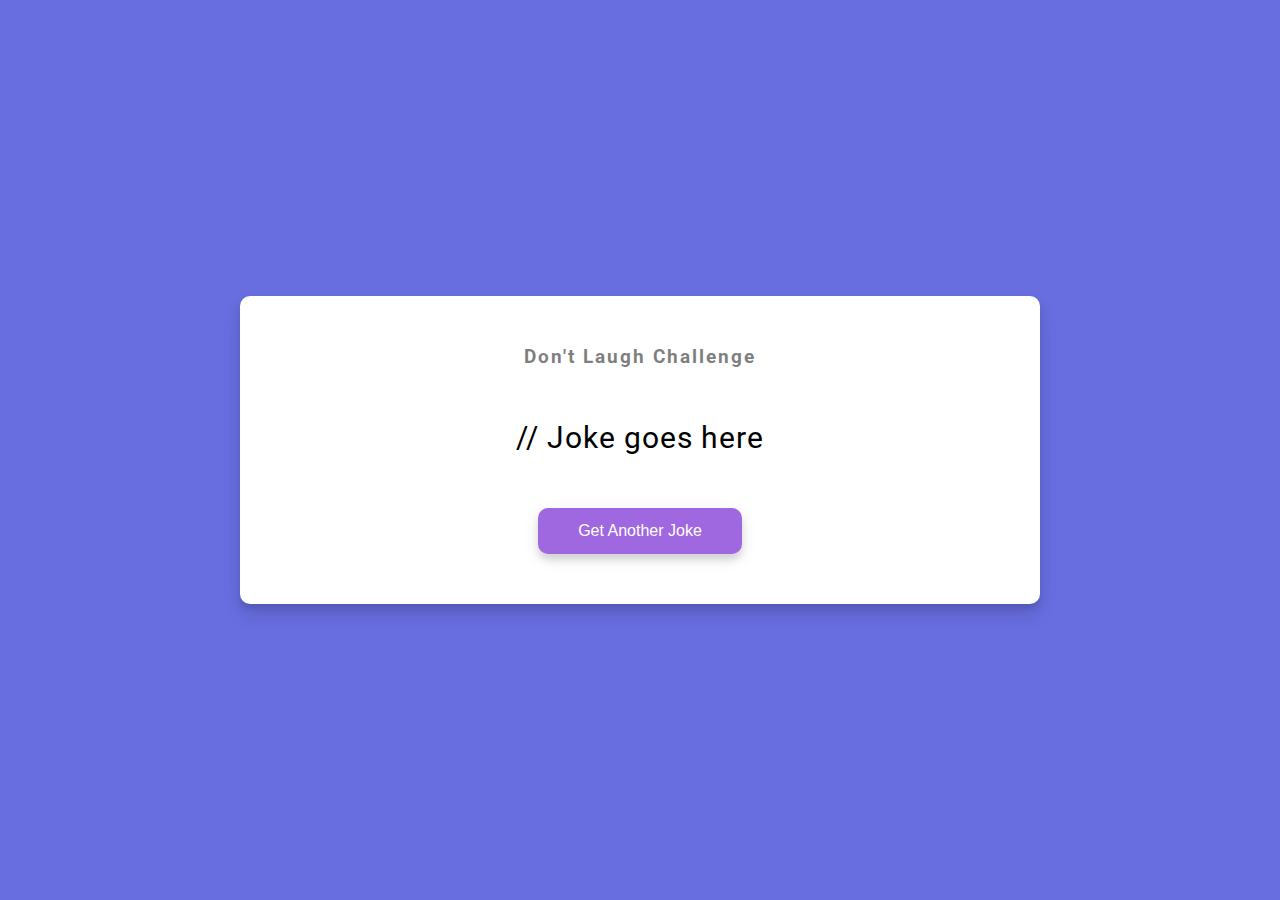
<file: 10.dad-jokes/index.html>
<!DOCTYPE html>
<html lang="en">

<head>
    <meta charset="UTF-8">
    <meta name="viewport" content="width=device-width, initial-scale=1.0">
    <title>Dad Jokes</title>
    <link rel="stylesheet" href="style.css">
</head>

<body>
    <div class="container">
        <h3>Don't Laugh Challenge</h3>
        <div id="joke" class="joke">
            // Joke goes here
        </div>
        <button id="jokeBtn" class="btn">Get Another Joke</button>
    </div>
    <script src="script.js"></script>
</body>

</html>
</file>
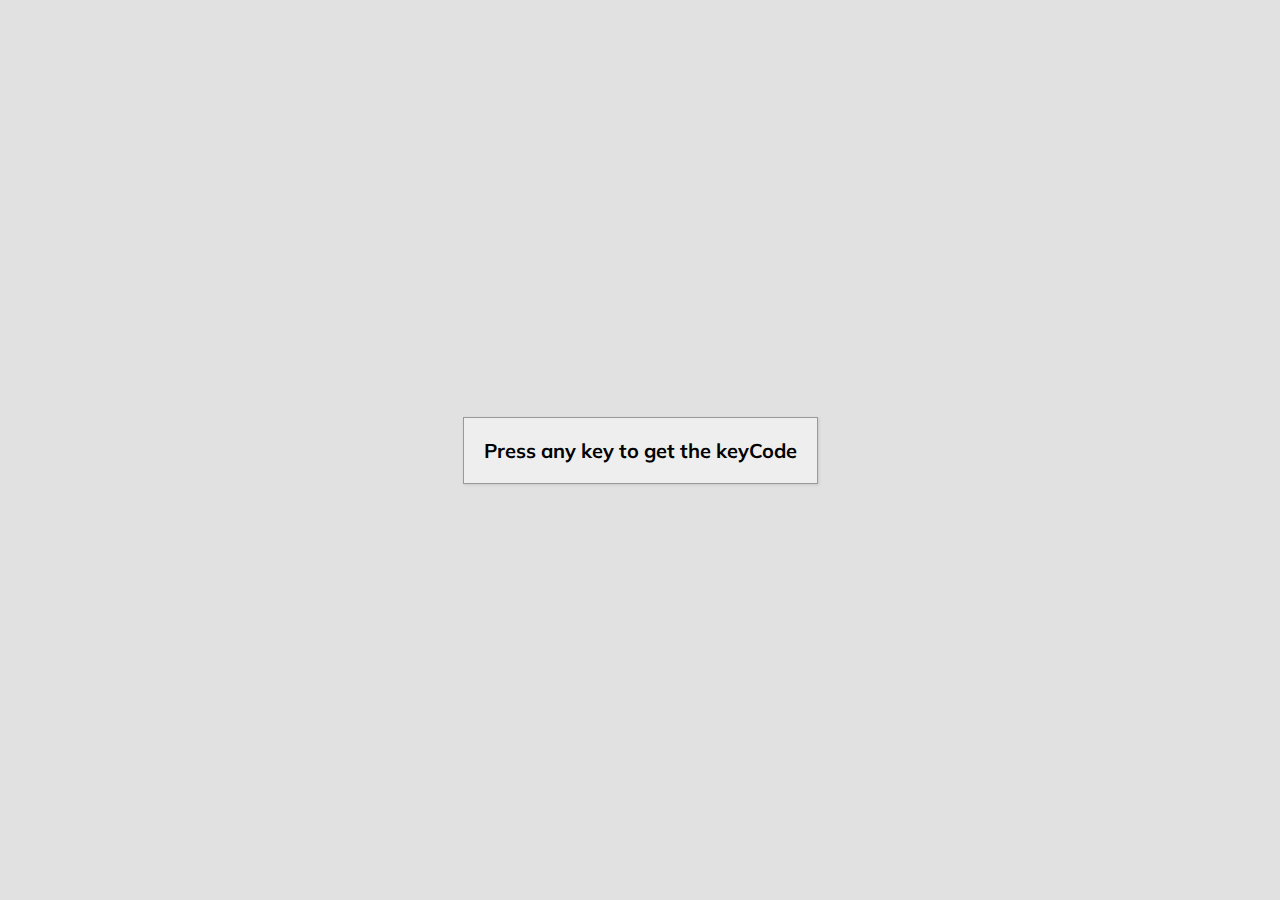
<file: 11.event-keycodes/index.html>
<!DOCTYPE html>
<html lang="en">

<head>
    <meta charset="UTF-8">
    <meta name="viewport" content="width=device-width, initial-scale=1.0">
    <title>Event KeyCodes</title>

    <link rel="stylesheet" href="style.css">
</head>

<body>
    <div id="insert">

        <div class="key">
            Press any key to get the keyCode
        </div>

    </div>
    <script src="script.js"></script>
</body>

</html>
</file>
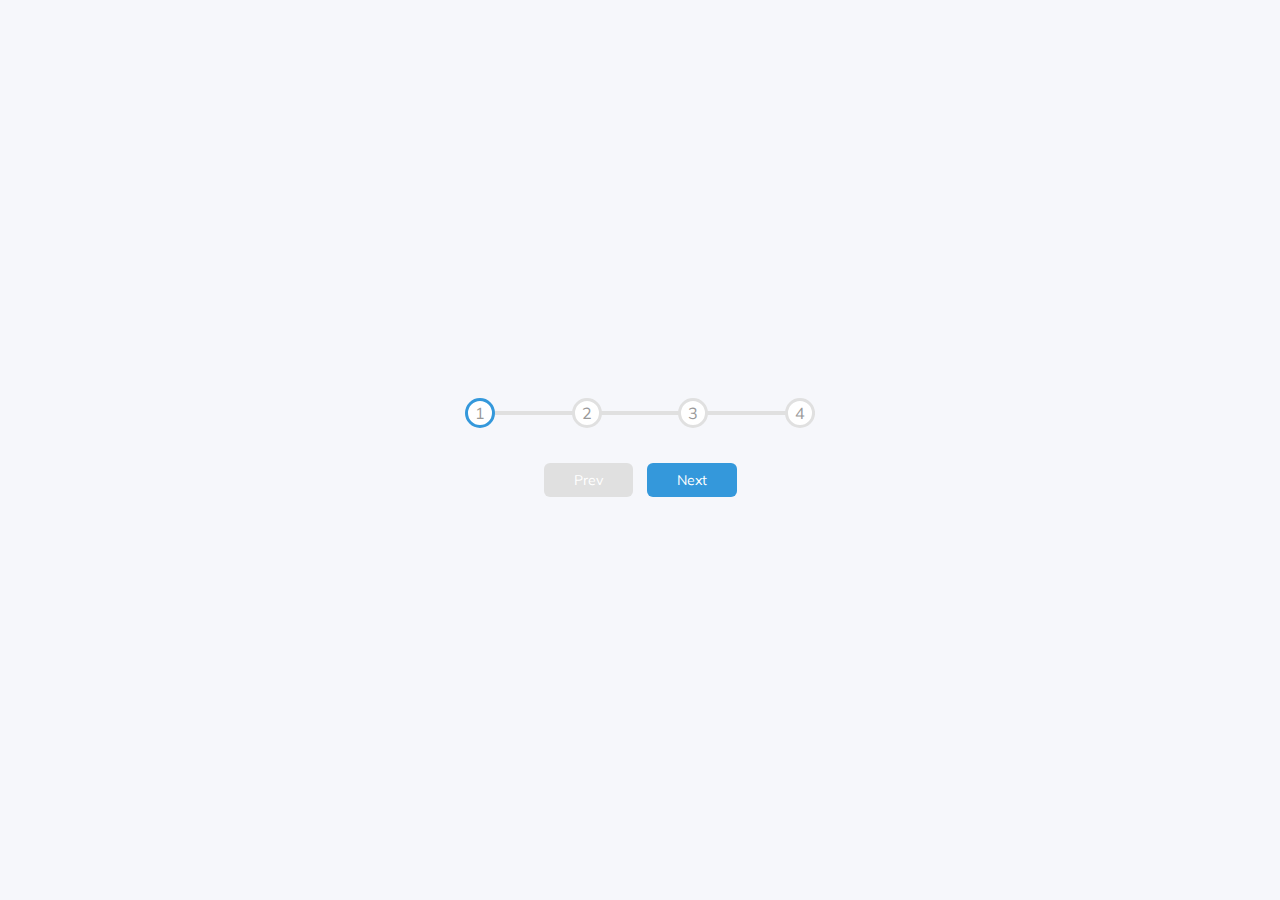
<file: 2.progress-steps/index.html>
<!DOCTYPE html>
<html lang="en">

<head>
    <meta charset="UTF-8">
    <meta name="viewport" content="width=device-width, initial-scale=1.0">
    <title>Progress Steps</title>
    <!-- link to font-awesome -->
    <!-- <link rel="stylesheet" href="https://cdnjs.cloudflare.com/ajax/libs/font-awesome/5.15.1/css/all.min.css"
        integrity="sha512-+4zCK9k+qNFUR5X+cKL9EIR+ZOhtIloNl9GIKS57V1MyNsYpYcUrUeQc9vNfzsWfV28IaLL3i96P9sdNyeRssA=="
        crossorigin="anonymous" /> -->
    <link rel="stylesheet" href="style.css">
</head>

<body>
    <div class="container">
        <div class="progress-container">
            <div class="progress" id="progress"></div>
            <div class="circle active">1</div>
            <div class="circle">2</div>
            <div class="circle">3</div>
            <div class="circle">4</div>
        </div>

        <button class="btn" id="prev" disabled>Prev</button>
        <button class="btn" id="next">Next</button>
    </div>
    <script src="script.js"></script>
</body>

</html>
</file>
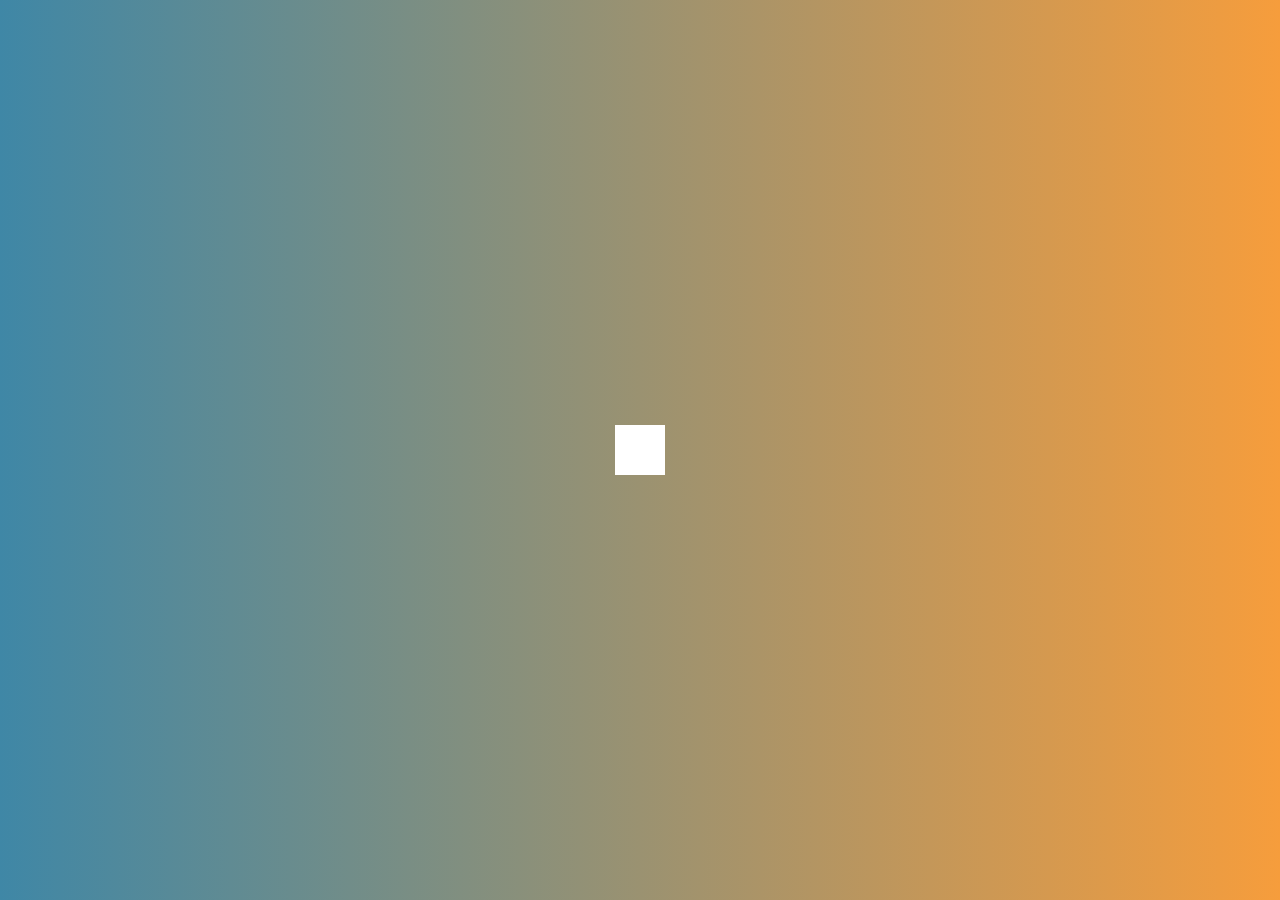
<file: 4.hidden-search-widget/index.html>
<!DOCTYPE html>
<html lang="en">

<head>
    <meta charset="UTF-8">
    <meta name="viewport" content="width=device-width, initial-scale=1.0">
    <title>Hidden Search</title>
    <!-- link to font-awesome -->
    <link rel="stylesheet" href="https://cdnjs.cloudflare.com/ajax/libs/font-awesome/5.15.1/css/all.min.css"
        integrity="sha512-+4zCK9k+qNFUR5X+cKL9EIR+ZOhtIloNl9GIKS57V1MyNsYpYcUrUeQc9vNfzsWfV28IaLL3i96P9sdNyeRssA=="
        crossorigin="anonymous" />
    <link rel="stylesheet" href="style.css">
</head>

<body>
    <div class="search">
        <input type="text" class="input" placeholder="Search...">
        <button class="btn">
            <i class="fas fa-search"></i>
        </button>
    </div>
    <script src="script.js"></script>
</body>

</html>
</file>
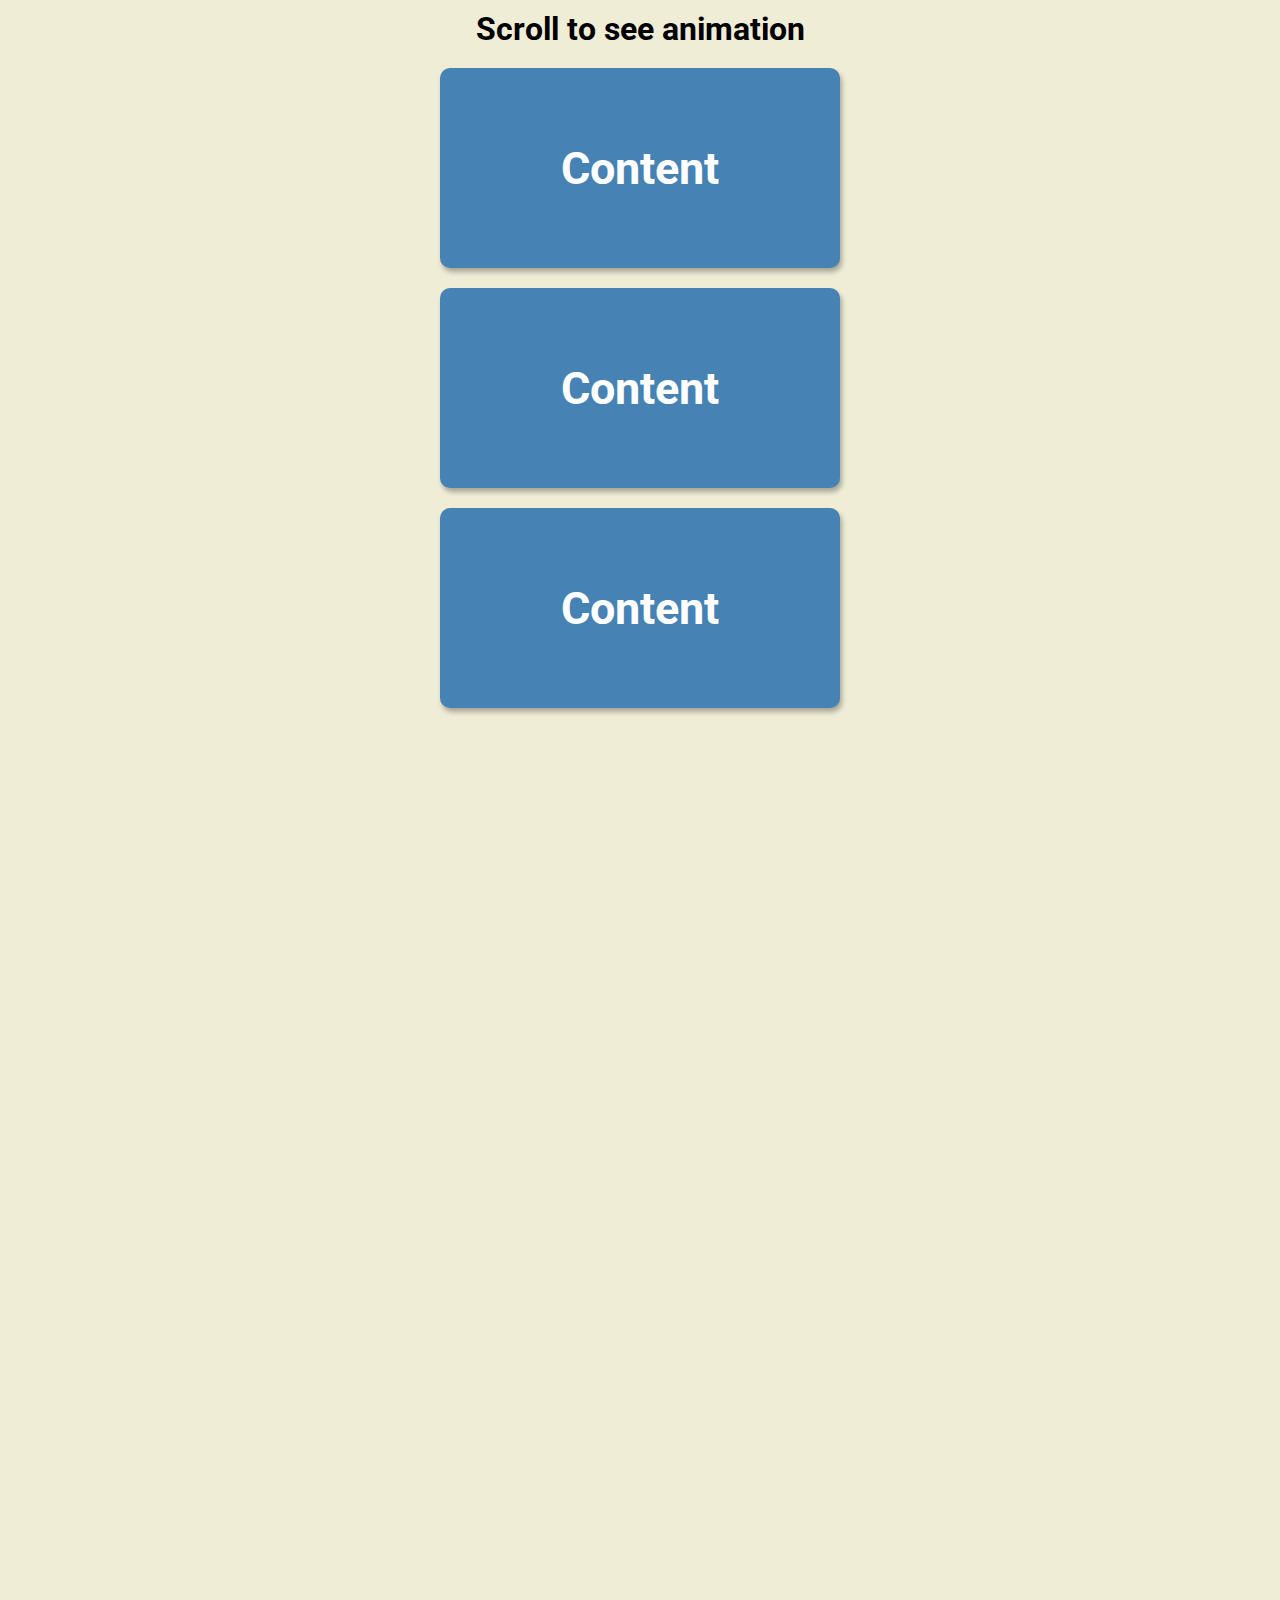
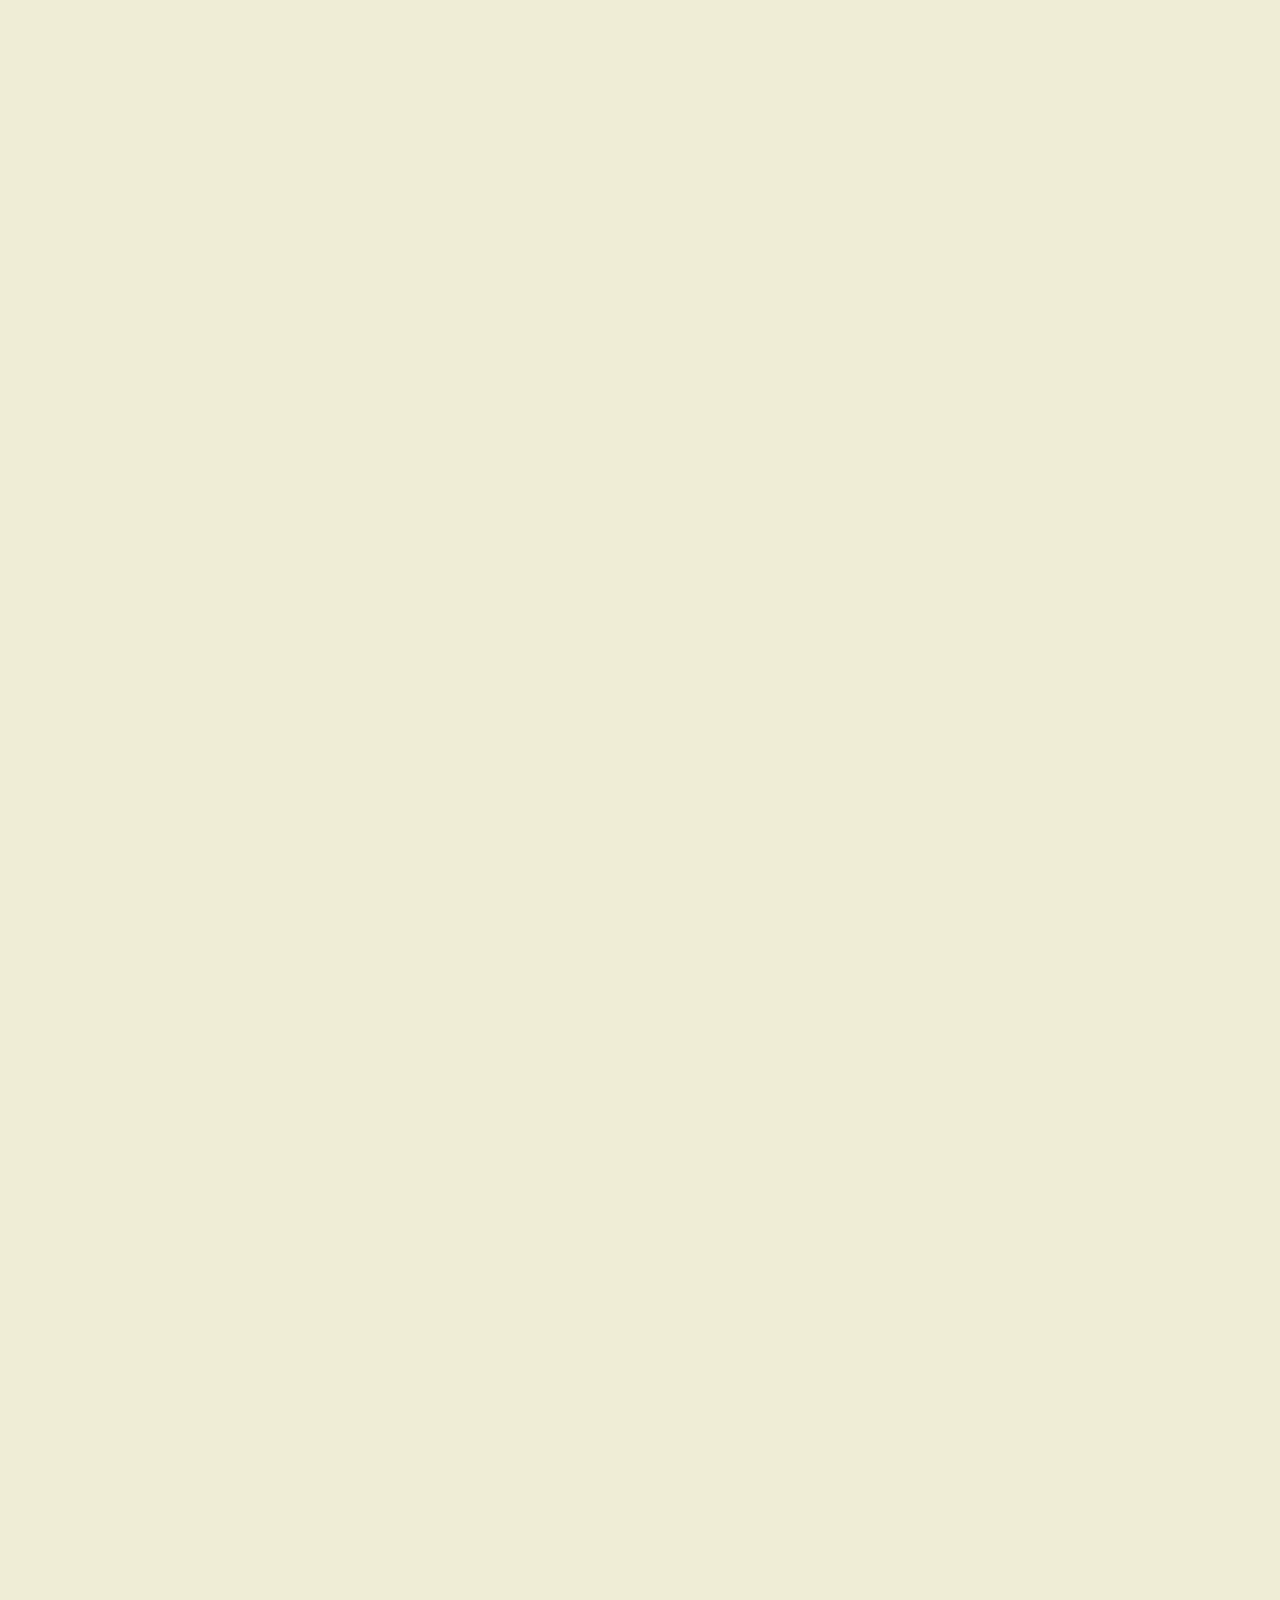
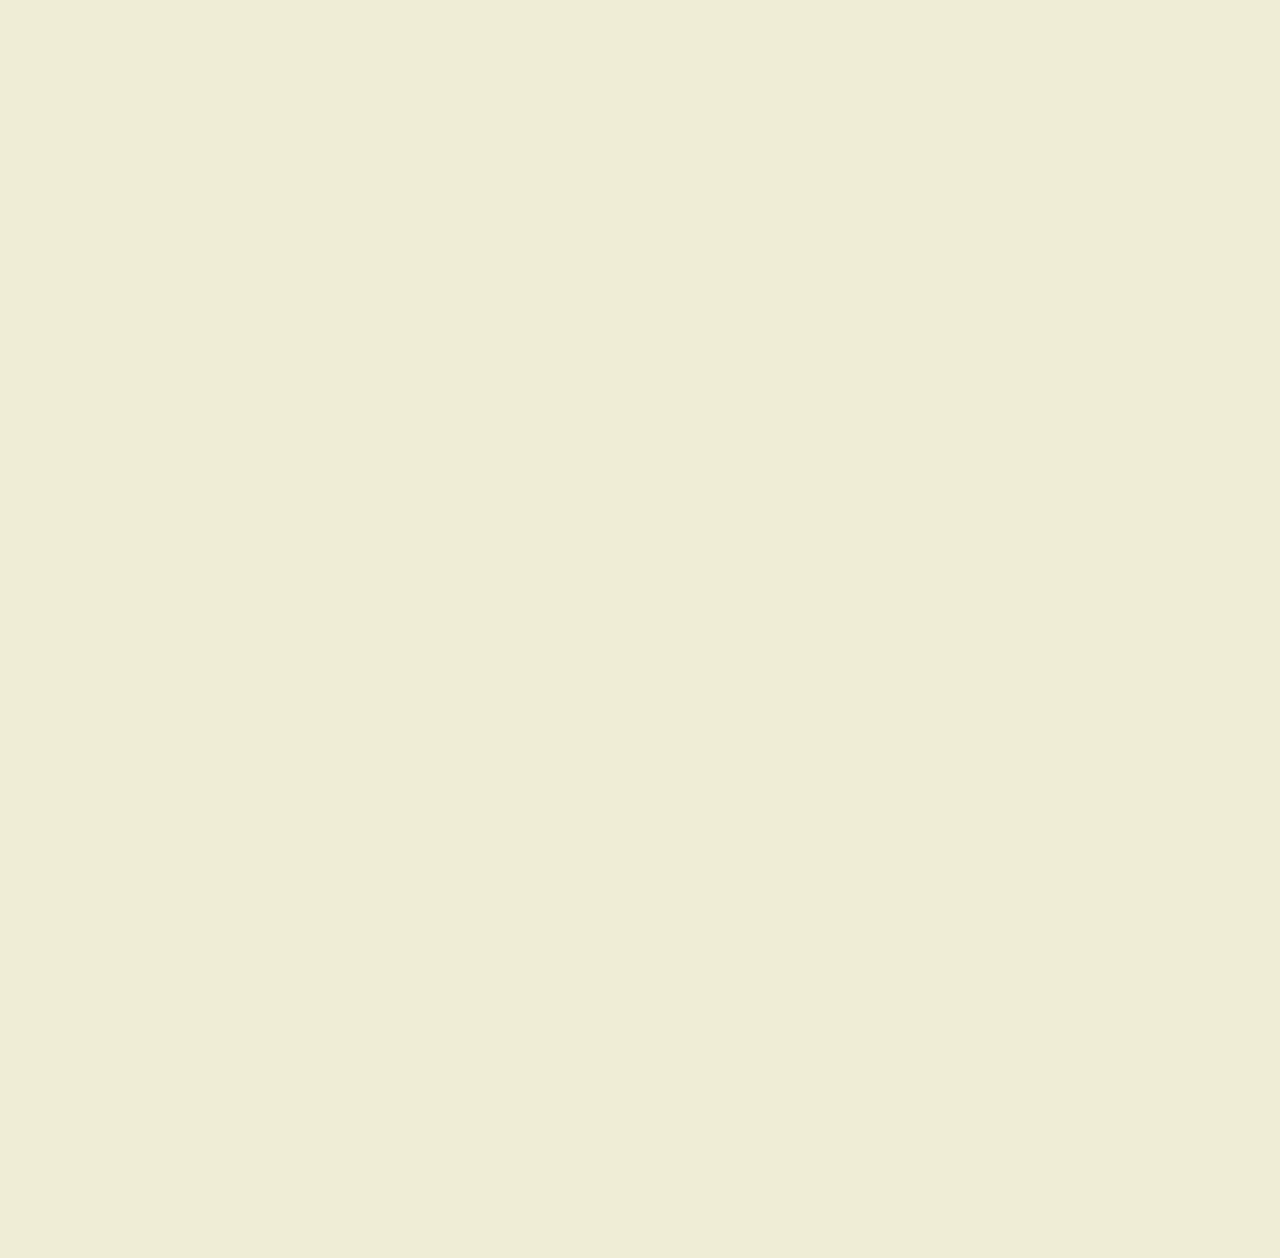
<file: 6.scroll-animation/index.html>
<!DOCTYPE html>
<html lang="en">

<head>
    <meta charset="UTF-8">
    <meta name="viewport" content="width=device-width, initial-scale=1.0">
    <title>Scroll Animation</title>
    <!-- link to font-awesome -->
    <!-- <link rel="stylesheet" href="https://cdnjs.cloudflare.com/ajax/libs/font-awesome/5.15.1/css/all.min.css"
        integrity="sha512-+4zCK9k+qNFUR5X+cKL9EIR+ZOhtIloNl9GIKS57V1MyNsYpYcUrUeQc9vNfzsWfV28IaLL3i96P9sdNyeRssA=="
        crossorigin="anonymous" /> -->
    <link rel="stylesheet" href="style.css">
</head>

<body>
    <h1>Scroll to see animation</h1>
    <div class="box">
        <h2>Content</h2>
    </div>
    <div class="box">
        <h2>Content</h2>
    </div>
    <div class="box">
        <h2>Content</h2>
    </div>
    <div class="box">
        <h2>Content</h2>
    </div>
    <div class="box">
        <h2>Content</h2>
    </div>
    <div class="box">
        <h2>Content</h2>
    </div>
    <div class="box">
        <h2>Content</h2>
    </div>
    <div class="box">
        <h2>Content</h2>
    </div>
    <div class="box">
        <h2>Content</h2>
    </div>
    <div class="box">
        <h2>Content</h2>
    </div>
    <div class="box">
        <h2>Content</h2>
    </div>
    <div class="box">
        <h2>Content</h2>
    </div>
    <div class="box">
        <h2>Content</h2>
    </div>
    <div class="box">
        <h2>Content</h2>
    </div>
    <div class="box">
        <h2>Content</h2>
    </div>
    <div class="box">
        <h2>Content</h2>
    </div>
    <div class="box">
        <h2>Content</h2>
    </div>
    <div class="box">
        <h2>Content</h2>
    </div>
    <div class="box">
        <h2>Content</h2>
    </div>
    <div class="box">
        <h2>Content</h2>
    </div>

    <script src="script.js"></script>
</body>

</html>
</file>
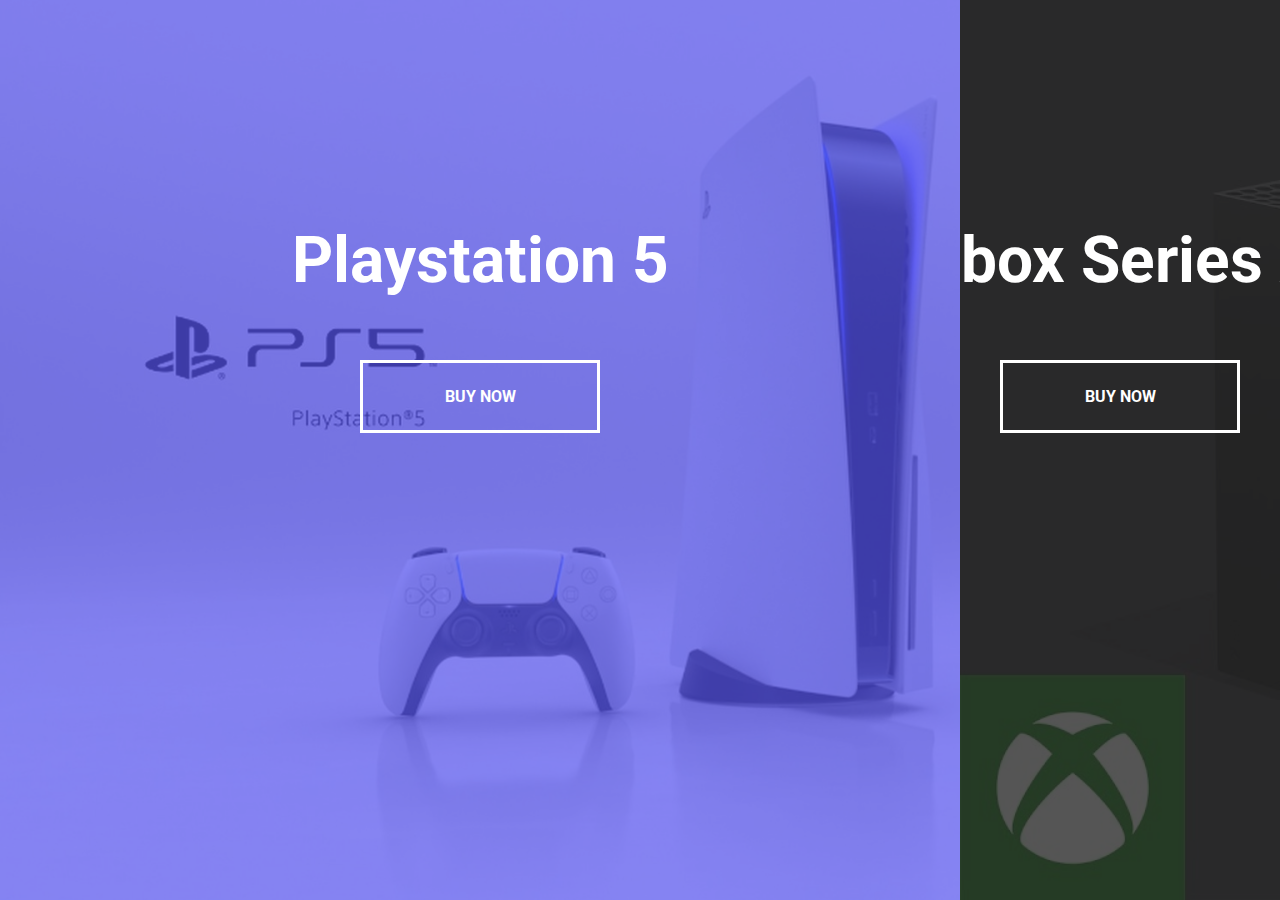
<file: 7.split-landing-page/index.html>
<!DOCTYPE html>
<html lang="en">

<head>
    <meta charset="UTF-8">
    <meta name="viewport" content="width=device-width, initial-scale=1.0">
    <title>Split Landing Page</title>
    <link rel="stylesheet" href="style.css">
</head>

<body>
    <div class="container">
        <div class="split left">
            <h1>Playstation 5</h1>
            <a href="#" class="btn">Buy Now</a>
        </div>


        <div class="split right">
            <h1>Xbox Series X</h1>
            <a href="#" class="btn">Buy Now</a>
        </div>
    </div>
    <script src="script.js"></script>
</body>

</html>
</file>
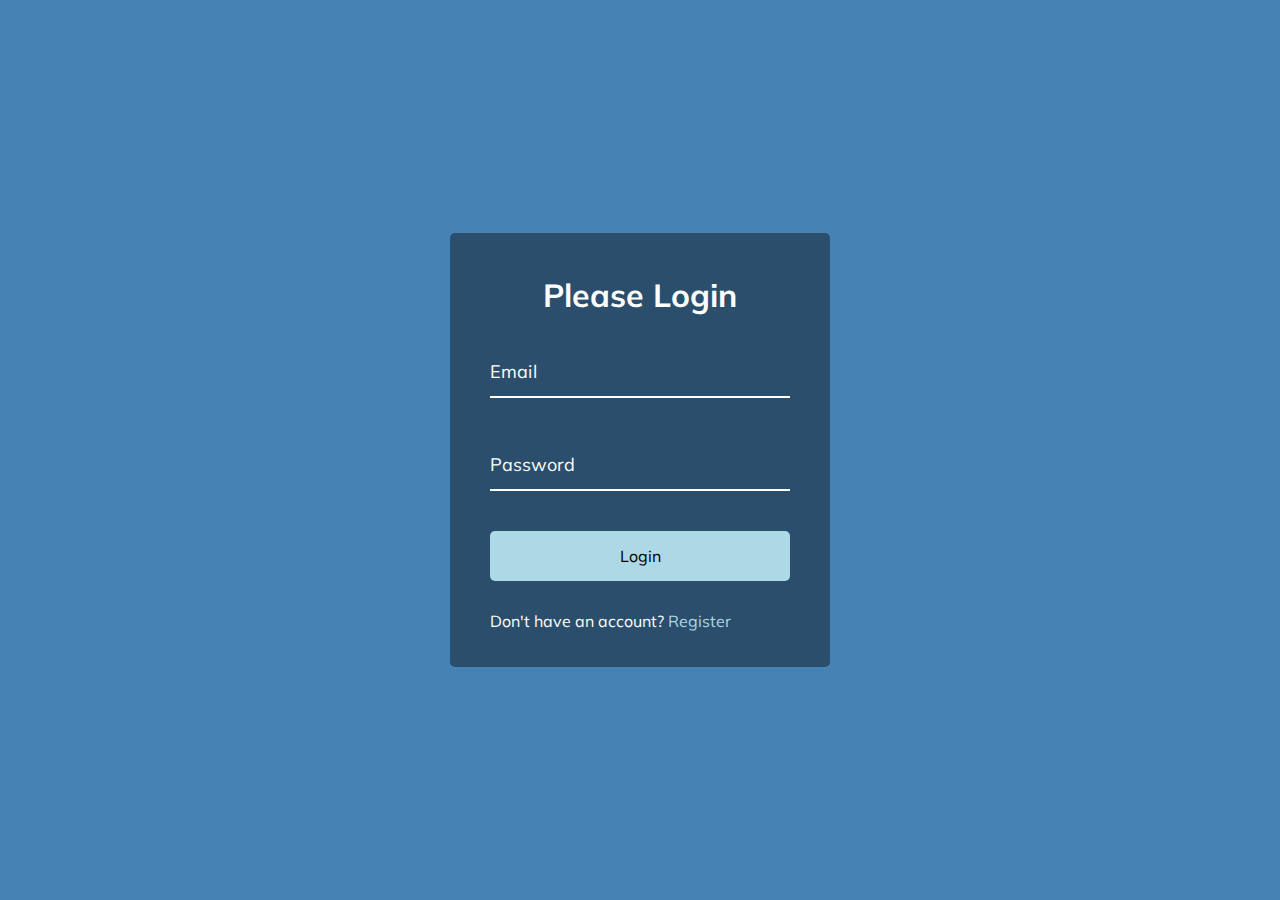
<file: 8.form-wave-animation/index.html>
<!DOCTYPE html>
<html lang="en">

<head>
    <meta charset="UTF-8">
    <meta name="viewport" content="width=device-width, initial-scale=1.0">
    <title>Form Wave Animation</title>

    <link rel="stylesheet" href="style.css">
</head>

<body>
    <div class="container">
        <h1>Please Login</h1>
        <form>
            <div class="form-control">
                <input type="text" required>
                <label>Email</label>
            </div>

            <div class="form-control">
                <input type="password" required>
                <label>Password</label>
            </div>

            <button class="btn">Login</button>

            <p class="text">Don't have an account? <a href="#">Register</a></p>
        </form>
    </div>

    <script src="script.js"></script>
</body>

</html>
</file>
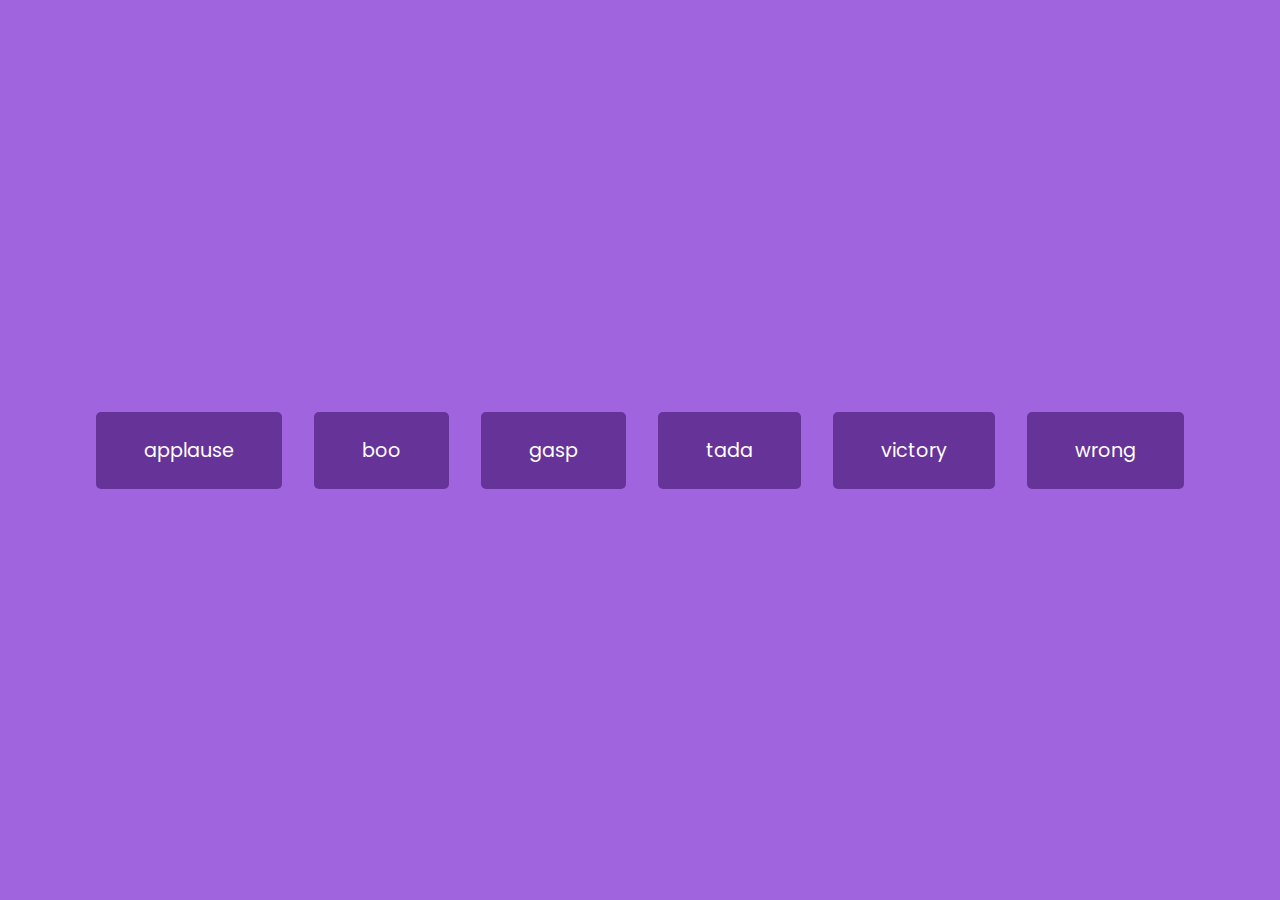
<file: 9.sound-board/index.html>
<!DOCTYPE html>
<html lang="en">

<head>
    <meta charset="UTF-8">
    <meta name="viewport" content="width=device-width, initial-scale=1.0">
    <title>Sound Board</title>

    <link rel="stylesheet" href="style.css">
</head>

<body>
    <audio src="sounds/applause.mp3" id="applause"></audio>
    <audio src="sounds/boo.mp3" id="boo"></audio>
    <audio src="sounds/gasp.mp3" id="gasp"></audio>
    <audio src="sounds/tada.mp3" id="tada"></audio>
    <audio src="sounds/victory.mp3" id="victory"></audio>
    <audio src="sounds/wrong.mp3" id="wrong"></audio>

    <div id="buttons"></div>

    <script src="script.js"></script>
</body>

</html>
</file>
<file: 10.dad-jokes/style.css>
@import url('https://fonts.googleapis.com/css2?family=Roboto:wght@400;700&display=swap');

* {
    box-sizing: border-box;
}

body {
    background-color: #686de0;
    font-family: 'Roboto', sans-serif;
    display: flex;
    flex-direction: column;
    align-items: center;
    justify-content: center;
    height: 100vh;
    overflow: hidden;
    margin: 0;
    padding: 20px;
}

.container {
    background-color: #fff;
    border-radius: 10px;
    box-shadow: 0 10px 20px rgba(0,0,0,0.1), 0 6px 6px rgba(0,0,0,0.1);
    padding: 50px 20px;
    text-align: center;
    max-width: 100%;
    width: 800px;
}

h3 {
    margin: 0;
    opacity: 0.5;
    letter-spacing: 2px;
}

.joke {
    font-size: 30px;
    letter-spacing: 1px;
    line-height: 40px;
    margin: 50px auto;
    max-width: 600px;
}

.btn {
    background-color: #9f68e0;
    color: #fff;
    border: 0;
    border-radius: 10px;
    box-shadow: 0 5px 15px rgba(0,0,0,0.1), 0 6px 6px rgba(0,0,0,0.1);
    padding: 14px 40px;
    font-size: 16px;
    cursor: pointer;
}

.btn:active {
    transform: scale(0.98);
}

.btn:focus {
    outline: 0;
}
</file>
<file: 11.event-keycodes/style.css>
@import url('https://fonts.googleapis.com/css2?family=Muli&display=swap');

* {
    box-sizing: border-box;
}

body {
    background-color: #e1e1e1;
    font-family: 'Muli', sans-serif;
    display: flex;
    align-items: center;
    justify-content: center;
    text-align: center;
    height: 100vh;
    overflow: hidden;
    margin: 0;
}

.key {
    border: 1px solid #999;
    background-color: #eee;
    box-shadow: 1px 1px 3px rgba(0, 0, 0, 0.1);
    display: inline-flex;
    align-items: center;
    font-size: 20px;
    font-weight: bold;
    padding: 20px;
    flex-direction: column;
    margin: 10px;
    min-width: 150px;
    position: relative;
}

.key small {
    position: absolute;
    top: -24px;
    left: 0;
    text-align: center;
    width: 100%;
    color: #555;
    font-size: 14px;
}
</file>
<file: 2.progress-steps/style.css>
@import url('https://fonts.googleapis.com/css2?family=Muli&display=swap');


/* custom variables */
:root {
    --line-border-fill: #3498db;
    --line-border-empty: #e0e0e0;
}

* {
    box-sizing: border-box;
}

body {
    background-color: #f6f7fb;
    font-family: 'Muli', sans-serif;
    display: flex;
    align-items: center;
    justify-content: center;
    height: 100vh;
    overflow: hidden;
    margin: 0;
}

.container {
    text-align: center;
}

.progress-container {
    display: flex;
    justify-content: space-between;
    position: relative;
    margin-bottom: 30px;
    max-width: 100%;
    width: 350px;
}

.progress-container::before {
    content: ""; /* when use ::before need to have content property */
    background-color: var(--line-border-empty);
    position: absolute;
    top: 50%;
    left: 0;
    transform: translateY(-50%);
    height: 4px;
    width: 100%;
    z-index: -1;
}

.progress {
    background-color: var(--line-border-fill);
    position: absolute;
    top: 50%;
    left: 0;
    transform: translateY(-50%);
    height: 4px;
    width: 0%;
    z-index: -1;
    transition: 0.4s ease;
}

.circle {
    background-color: #fff;
    color: #999;
    border-radius: 50%;
    height: 30px;
    width: 30px;
    display: flex;
    align-items: center;
    justify-content: center;
    border: 3px solid var(--line-border-empty);
    transition: 0.4s ease;
}

.circle.active {
    border-color: var(--line-border-fill);
}

.btn {
    background-color: var(--line-border-fill);
    color: #fff;
    border: 0;
    border-radius: 6px;
    cursor: pointer;
    font-family: inherit;
    padding: 8px 30px;
    margin: 5px;
    font-size: 14px;
}

.btn:active {
    transform: scale(0.98);
}

.btn:focus {
    outline: 0;
}

.btn:disabled {
    background-color: var(--line-border-empty);
    cursor: not-allowed;
}
</file>
<file: 4.hidden-search-widget/style.css>
@import url('https://fonts.googleapis.com/css2?family=Roboto:wght@400;700&display=swap');

* {
    box-sizing: border-box;
}

body {
    background-image: linear-gradient(90deg, #3f87a6, #f69d3c);
    /* background-image: linear-gradient(90deg, #7d5fff, #7158e2); */
    font-family: 'Roboto', sans-serif;
    display: flex;
    align-items: center;
    justify-content: center;
    height: 100vh;
    overflow: hidden;
    margin: 0;
}

.search {
    position: relative;
    height: 50px;
}

.search .input {
    background-color: #fff;
    border: 0;
    font-size: 18px;
    padding: 15px;
    height: 50px;
    width: 50px;
    transition: width 0.3s ease;
}

.btn {
    background-color: #fff;
    border: 0;
    cursor: pointer;
    font-size: 24px;
    position: absolute;
    top: 0;
    left: 0;
    height: 50px;
    width: 50px;
    transition: transform 0.3s ease;
}

.btn:focus, .input:focus {
    outline: none;
}

.search.active .input {
    width: 200px;
}

.search.active .btn {
    transform: translateX(198px);
}
</file>
<file: 6.scroll-animation/style.css>
@import url('https://fonts.googleapis.com/css2?family=Roboto:wght@400;700&display=swap');

* {
    box-sizing: border-box;
}

body {
    background-color: #efedd6;
    font-family: 'Roboto', sans-serif;
    display: flex;
    flex-direction: column;
    align-items: center;
    justify-content: center;
    margin: 0;
    overflow-x: hidden;
}

h1 {
    margin: 10px;
}

.box {
    background-color: steelblue;
    color: #fff;
    display: flex;
    align-items: center;
    justify-content: center;
    width: 400px;
    height: 200px;
    margin: 10px;
    border-radius: 10px;
    box-shadow: 2px 4px 5px rgba(0, 0, 0, 0.3);
    transform: translateX(400%);
    transition: transform 0.4s ease;
}

.box:nth-of-type(even) {
    transform: translateX(-400%);

}

.box.show {
    transform: translateX(0);
}

.box h2 {
    font-size: 45px;
}
</file>
<file: 7.split-landing-page/style.css>
@import url('https://fonts.googleapis.com/css2?family=Roboto:wght@400;700&display=swap');

:root {
    --left-bg-color: rgba(87, 84, 236, 0.7);
    --right-bg-color: rgba(43, 43, 43, 0.8);
    --left-btn-hover-color: rgba(87, 84, 236, 1);
    --right-btn-hover-color: rgba(28, 122, 28, 1);
    --hover-width: 75%;
    --other-width: 25%;
    --speed: 1000ms;
}

* {
    box-sizing: border-box;
}

body {
    font-family: 'Roboto', sans-serif;
    height: 100vh;
    overflow: hidden;
    margin: 0;
}

h1 {
    font-size: 4rem;
    color: #fff;
    position: absolute;
    left: 50%;
    top: 20%;
    transform: translateX(-50%);
    white-space: nowrap;
}

.btn {
    position: absolute;
    display: flex;
    align-items: center;
    justify-content: center;
    left: 50%;
    top: 40%;
    transform: translateX(-50%);
    text-decoration: none;
    color: #fff;
    border: #fff solid 0.2rem;
    font-size: 1rem;
    font-weight: bold;
    text-transform: uppercase;
    width: 15rem;
    padding: 1.5rem;
}

.split.left .btn:hover {
    background-color: var(--left-btn-hover-color);
    border-color: var(--left-btn-hover-color);
}

.split.right .btn:hover {
    background-color: var(--right-btn-hover-color);
    border-color: var(--right-btn-hover-color);
}

.container {
    position: relative;
    width: 100%;
    height: 100%;
    background: #333;
}

.split {
    position: absolute;
    width: 50%;
    height: 100%;
    overflow: hidden;
}

.split.left {
    left: 0;
    background: url('ps.jpg');
    background-repeat: no-repeat;
    background-size: cover;
}

.split.left::before {
    content: '';
    position: absolute;
    width: 100%;
    height: 100%;
    background-color: var(--left-bg-color);
}

.split.right {
    right: 0;
    background: url('xbox.jpg');
    background-repeat: no-repeat;
    background-size: cover;
}

.split.right::before {
    content: '';
    position: absolute;
    width: 100%;
    height: 100%;
    background-color: var(--right-bg-color);
}

.split.right, .split.left, .split.right::before, .split.left::before {
    transition: all var(--speed) ease-in-out;
}

.hover-left .left {
    width: var(--hover-width);
}

.hover-left .right {
    width: var(--other-width);
}

.hover-right .right {
    width: var(--hover-width);
}

.hover-right .left {
    width: var(--other-width);
}

@media(max-width: 800px) {
    h1 {
        font-size: 2rem;
        top: 30%;
    }

    .btn {
        padding: 1.2rem;
        width: 12rem;
    }
}
</file>
<file: 8.form-wave-animation/style.css>
@import url('https://fonts.googleapis.com/css2?family=Muli&display=swap');

* {
    box-sizing: border-box;
}

body {
    font-family: 'Muli', sans-serif;
    background-color: steelblue;
    color: #fff;
    display: flex;
    flex-direction: column;
    align-items: center;
    justify-content: center;
    height: 100vh;
    overflow: hidden;
    margin: 0;
}

.container {
    background-color: rgba(0, 0, 0, 0.4);
    padding: 20px 40px;
    border-radius: 5px;
}

.container h1 {
    text-align: center;
    margin-bottom: 30px;
}

.container a {
    text-decoration: none;
    color: lightblue;
}

.btn {
    cursor: pointer;
    display: inline-block;
    width: 100%;
    background: lightblue;
    padding: 15px;
    font-family: inherit;
    font-size: 16px;
    border: 0;
    border-radius: 5px;
}

.btn:focus {
    outline: none;
}

.btn:active {
    transform: scale(0.98);
}

.text {
    margin-top: 30px;
}

.form-control {
    position: relative;
    margin: 20px 0 40px;
    width: 300px;
}

.form-control input {
    background-color: transparent;
    border: 0;
    border-bottom: 2px #fff solid;
    display: block;
    width: 100%;
    padding: 15px 0;
    font-size: 18px;
    color: #fff;
}

.form-control input:focus, .form-control input:active {
    outline: none;
    border-bottom-color: lightblue;
}

.form-control label {
    position: absolute;
    top: 15px;
    left: 0;
}

.form-control label span {
    display: inline-block;
    font-size: 18px;
    min-width: 5px;
    transition: 0.3s cubic-bezier(0.68, -0.55, 0.265, 1.55);
}

.form-control input:focus + label span,
.form-control input:valid + label span {
    color: lightblue;
    transform: translateY(-30px);

}
</file>
<file: 9.sound-board/style.css>
@import url('https://fonts.googleapis.com/css2?family=Poppins:wght@200;400&display=swap');

* {
    box-sizing: border-box;
}

body {
    background-color: rgb(161, 100, 223);
    font-family: 'Poppins', sans-serif;
    display: flex;
    flex-wrap: wrap;
    align-items: center;
    justify-content: center;
    text-align: center;
    height: 100vh;
    overflow: hidden;
    margin: 0;
}

.btn {
    background-color: rebeccapurple;
    border-radius: 5px;
    border: none;
    color: #fff;
    margin: 1rem;
    padding: 1.5rem 3rem;
    font-size: 1.2rem;
    font-family: inherit;
    cursor: pointer;
}

.btn:hover {
    opacity: 0.9;
}

.btn:focus {
    outline: none;
}
</file>
